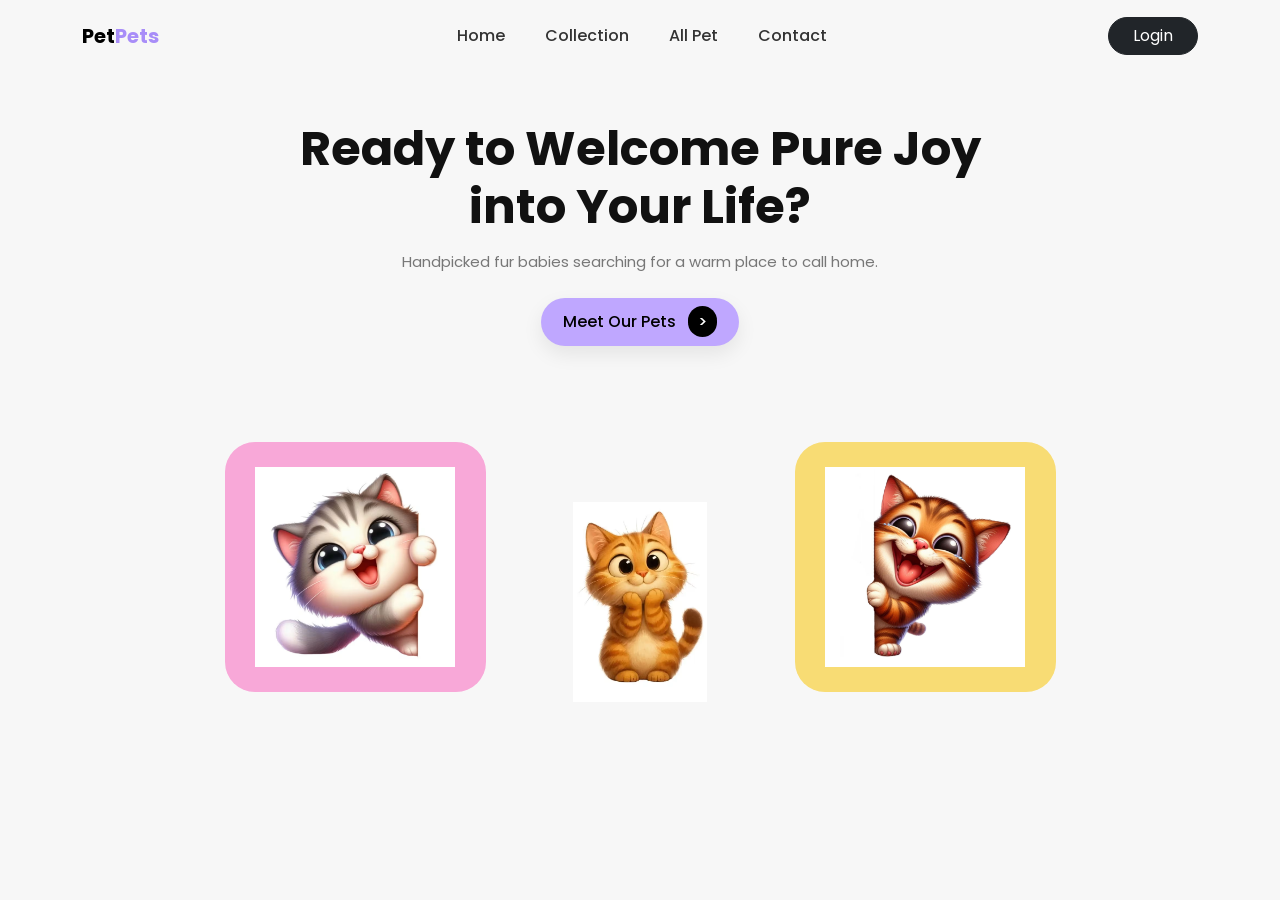
<file: pet-pets/index.html>
<!DOCTYPE html>
<html lang="en">

<head>
    <meta charset="UTF-8">
    <meta name="viewport" content="width=device-width, initial-scale=1.0">

    <title>TrustedPaws</title>

    <!-- Bootstrap -->
    <link href="https://cdn.jsdelivr.net/npm/bootstrap@5.3.8/dist/css/bootstrap.min.css"
        rel="stylesheet">

    <!-- Google Font -->
    <link
        href="https://fonts.googleapis.com/css2?family=Poppins:wght@300;400;500;600;700&display=swap"
        rel="stylesheet">

    <!-- External CSS -->
    <link rel="stylesheet" href="assets/css/style.css">
</head>

<body>

    <!-- Navbar -->
    <nav class="navbar navbar-expand-lg py-3">
        <div class="container">

            <a class="navbar-brand d-flex align-items-center gap-2" href="#">
                <span class="fw-bold">Pet<span class="text-primary">Pets</span></span>
            </a>

            <button class="navbar-toggler" type="button" data-bs-toggle="collapse"
                data-bs-target="#navMenu">
                <span class="navbar-toggler-icon"></span>
            </button>

            <div class="collapse navbar-collapse justify-content-center" id="navMenu">
                <ul class="navbar-nav gap-lg-4">
                    <li class="nav-item"><a class="nav-link" href="#">Home</a></li>
                    <li class="nav-item"><a class="nav-link" href="#">Collection</a></li>
                    <li class="nav-item"><a class="nav-link" href="#">All Pet</a></li>
                    <li class="nav-item"><a class="nav-link" href="#">Contact</a></li>
                </ul>
            </div>

            <div class="d-none d-lg-block">
                <a href="#" class="btn btn-dark rounded-pill px-4">Login</a>
            </div>

        </div>
    </nav>


    <!-- Hero -->
    <section class="hero py-5">
        <div class="container text-center">

            <div class="row justify-content-center">
                <div class="col-lg-8">

                    <h1 class="hero-title mb-3">
                        Ready to Welcome Pure Joy into Your Life?
                    </h1>

                    <p class="hero-subtitle mb-4">
                        Handpicked fur babies searching for a warm place to call home.
                    </p>

                    <a href="#" class="btn btn-primary btn-hero">
                        Meet Our Pets
                        <span class="ms-2 circle-next">></span>
                    </a>

                </div>
            </div>

            <!-- Cards -->
            <div class="row mt-6 justify-content-center align-items-end g-4">

                <div class="col-10 col-md-3">
                    <div class="pet-card bg-pink relative">
                        <img src="assets/images/cat-1.avif" class="img-fluid img-absolute"
                            alt="cat1">
                    </div>
                </div>

                <div class="col-10 col-md-3">
                    <div class="pet-card bg-purple relative">
                        <img src="assets/images/cat-2.avif" class="img-fluid img-absolute"
                            alt="cat2">
                    </div>
                </div>

                <div class="col-10 col-md-3">
                    <div class="pet-card bg-yellow relative">
                        <img src="assets/images/cat-3.avif" class="img-fluid img-absolute"
                            alt="cat3">
                    </div>
                </div>

            </div>

        </div>
    </section>
</body>

</html>
</file>
<file: pet-pets/assets/css/style.css>
body {
  font-family: "Poppins", sans-serif;
  background: #f7f7f7;
  color: #111;
}

.navbar {
  background: transparent;
}

.navbar .nav-link {
  color: #333;
  font-weight: 500;
}

.navbar .nav-link:hover {
  color: #000;
}

.logo {
  width: 28px;
}

.hero {
  padding-top: 60px;
  padding-bottom: 60px;
}

.hero-title {
  font-size: 48px;
  font-weight: 700;
  line-height: 1.2;
}

.hero-subtitle {
  color: #777;
  font-size: 15px;
}

.btn-hero {
  background: #bfa7ff;
  border: none;
  padding: 12px 22px;
  border-radius: 50px;
  font-weight: 500;
  color: #000;
  box-shadow: 0 8px 20px rgba(0, 0, 0, 0.08);
}

.btn-hero:hover {
  background: #a88df8;
  color: #000;
}

.relative {
  position: relative;
}

.pet-card {
  border-radius: 30px;
  padding: 30px;
  display: flex;
  justify-content: center;
  align-items: center;
  height: 250px;
}

.pet-card img {
  max-height: 200px;
}

.bg-pink {
  background: #f8a8d8;
}

.bg-purple {
  /* background: #cbb8ff; */
  max-height: 180px;
}

.bg-yellow {
  background: #f8dc74;
}

.img-absolute {
  position: absolute;
  /* min-height: 310px; */
  bottom: 5;
}

.circle-next {
  background: #000;
  color: #fff;
  padding: 4px 10px;
  border-radius: 50px;
}

.mt-6 {
  margin-top: 4.5rem;
}

.text-primary {
  color: #a88df8 !important;
}

@media (max-width: 992px) {
  .hero-title {
    font-size: 36px;
  }
}

@media (max-width: 576px) {
  .hero-title {
    font-size: 28px;
  }

  .pet-card {
    height: 220px;
  }
}
</file>
